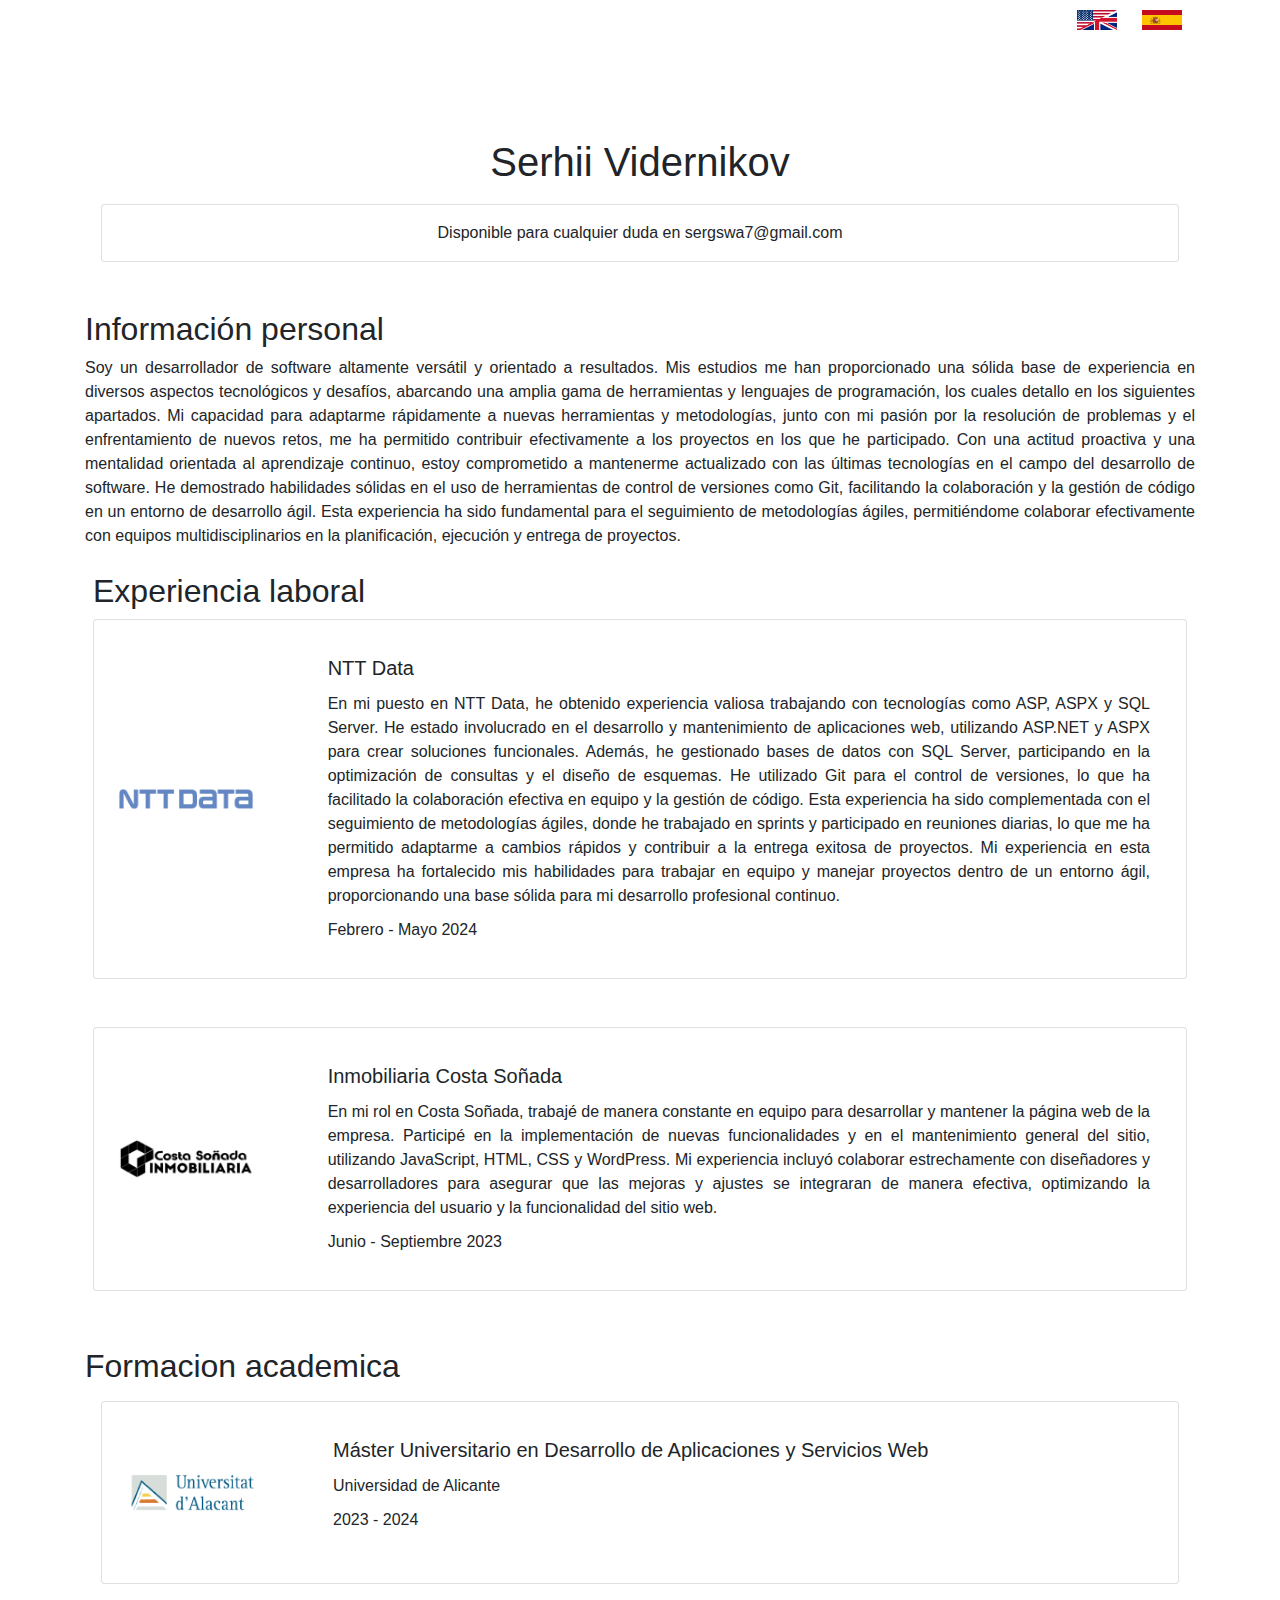
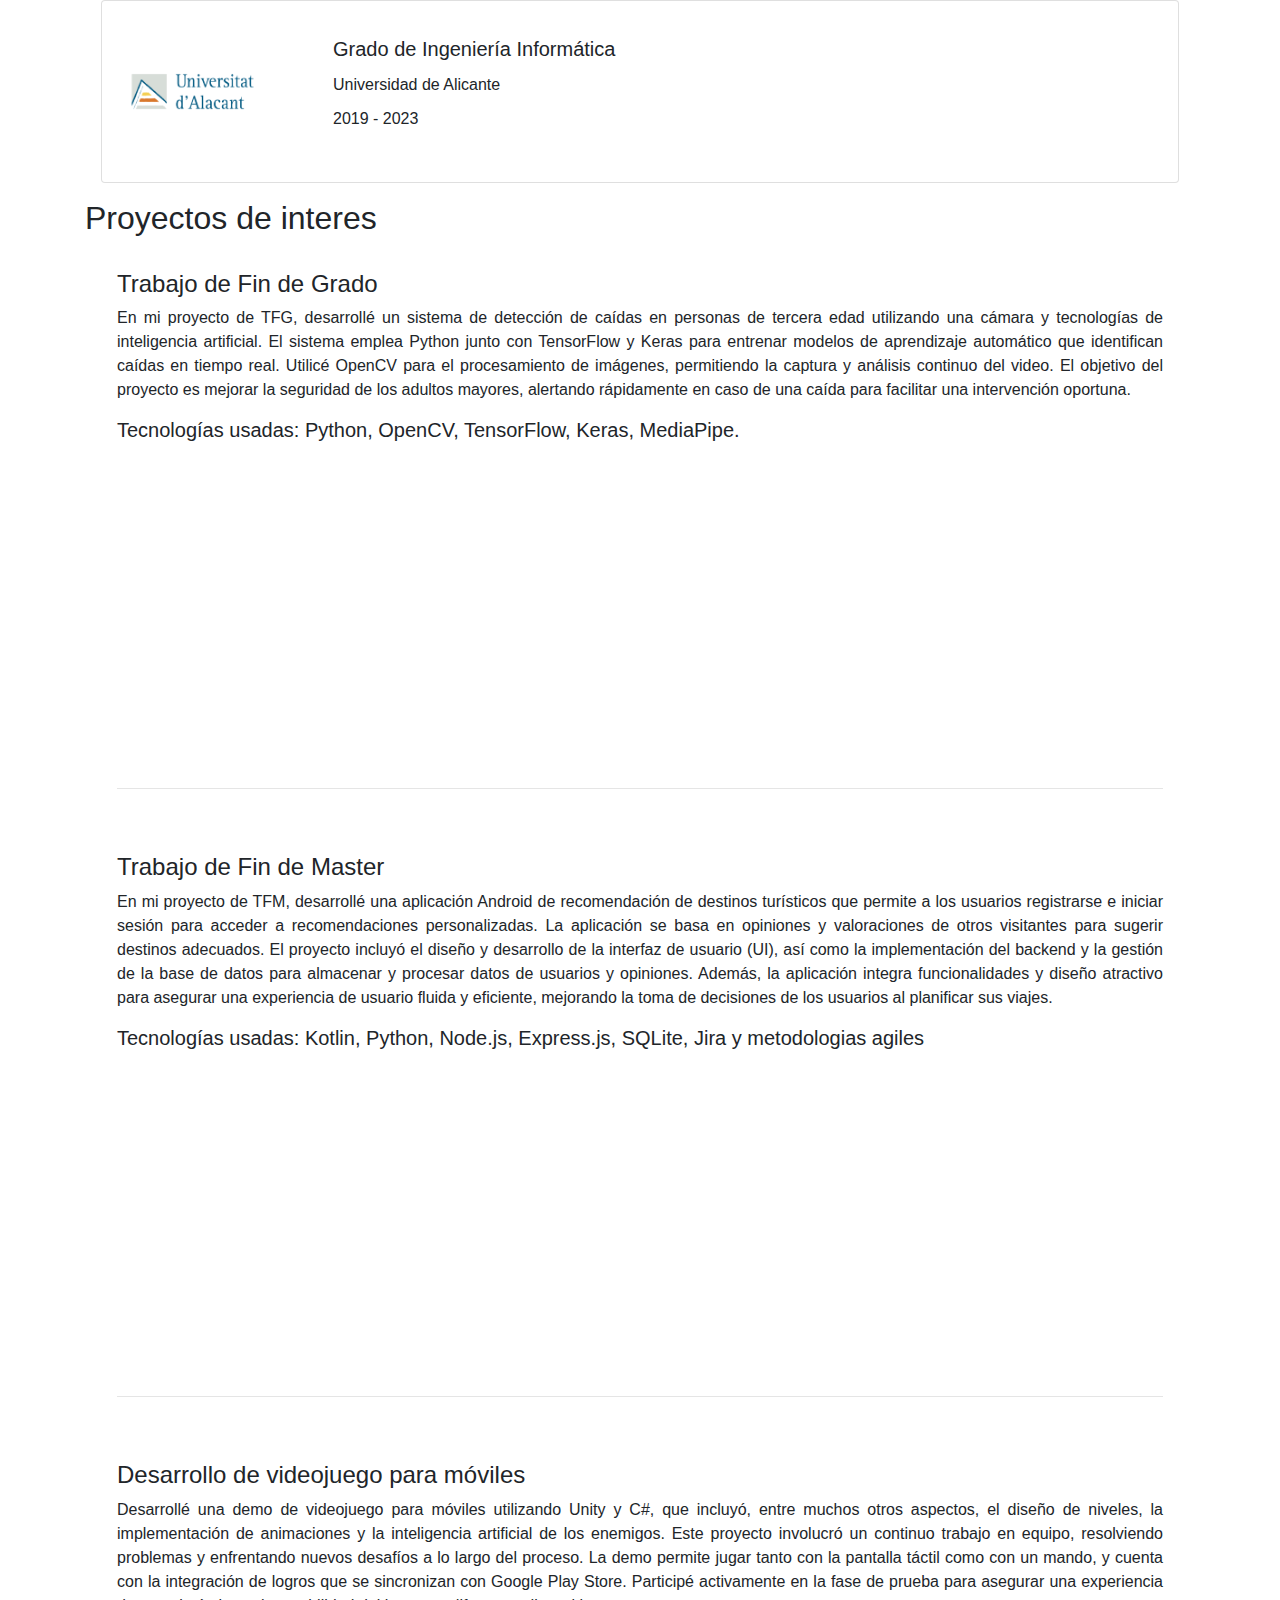
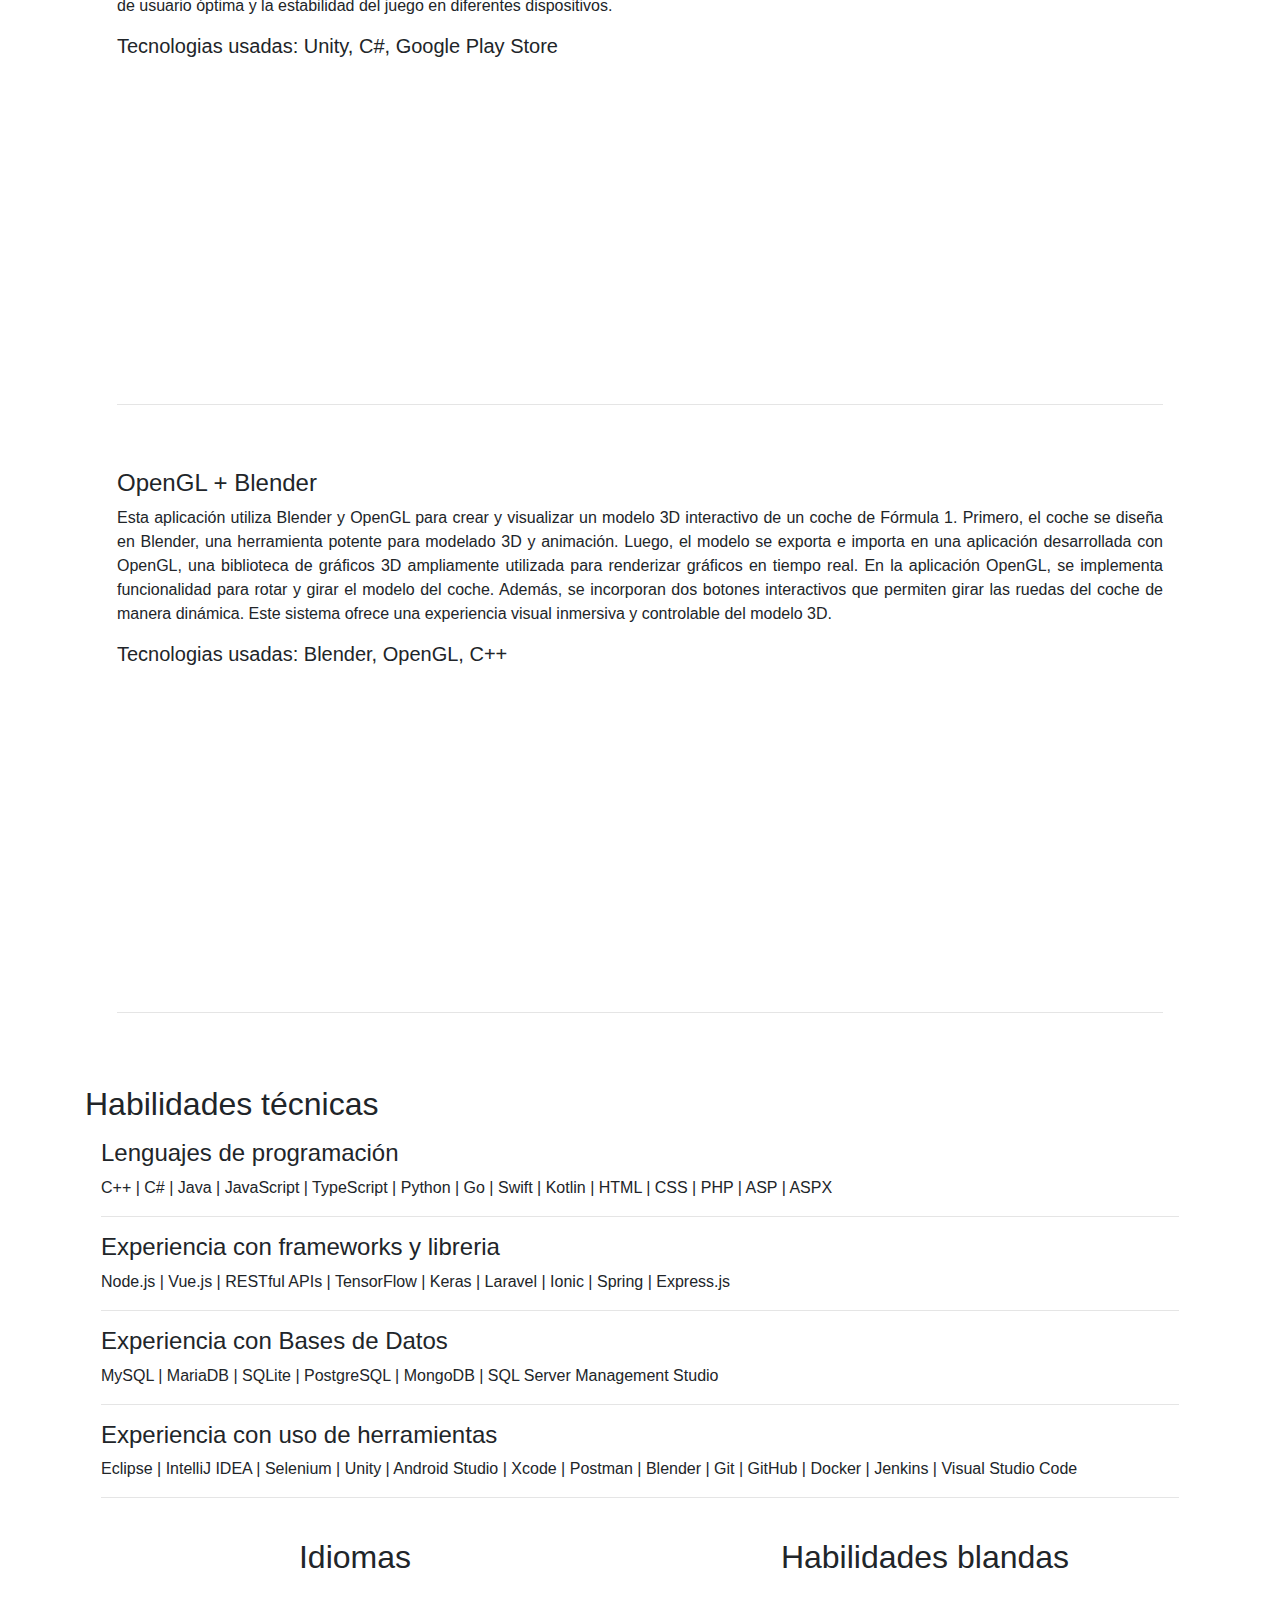
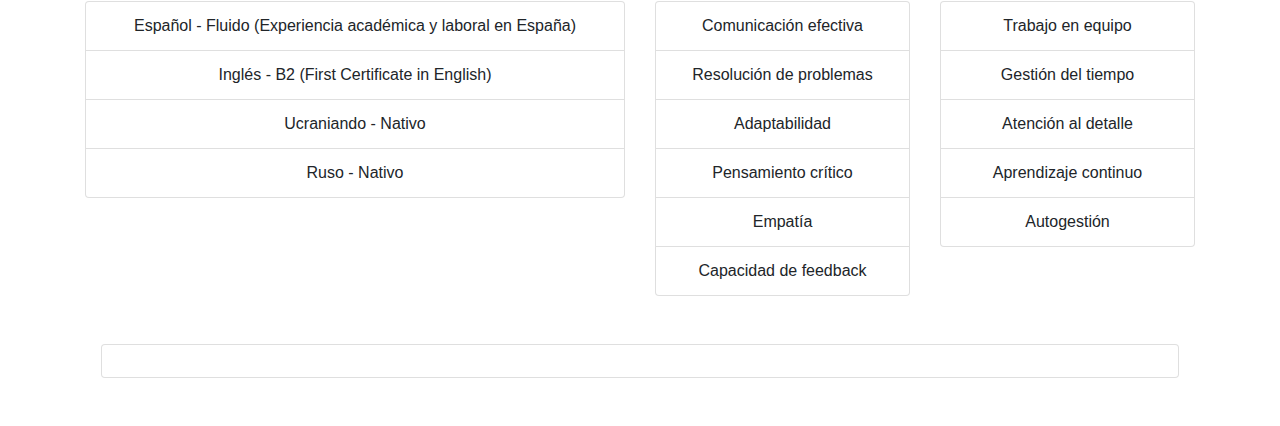
<file: index.html>
<!DOCTYPE html>
<html>

<head>
    <link rel="stylesheet" href="https://cdn.jsdelivr.net/npm/bootstrap@4.4.1/dist/css/bootstrap.min.css"
        integrity="sha384-Vkoo8x4CGsO3+Hhxv8T/Q5PaXtkKtu6ug5TOeNV6gBiFeWPGFN9MuhOf23Q9Ifjh" crossorigin="anonymous">
    <meta charset="UTF-8">
    <meta name="viewport" content="width=device-width, initial-scale=1.0">
    <title>Digital CV</title>
    <link rel="stylesheet" href="style.css">
</head>

<body>
    <div class="container">
        <div class="row">
            <div class="col text-right">
                <div class="btn-group btn-group-toggle" data-toggle="buttons">
                    <label class="btn active">
                        <input type="radio" name="options" id="option1" autocomplete="off"
                            onclick="changeLanguage('en')"> <img src="images/US-UK_Flag.png" alt="English"
                            style="width: 40px; height: 20px;">
                    </label>
                    <label class="btn">
                        <input type="radio" name="options" id="option2" autocomplete="off"
                            onclick="changeLanguage('es')"> <img src="images/es.png" alt="Español"
                            style="width: 40px; height: 20px;">
                    </label>
                </div>
            </div>
        </div>

        <div class="row">
            <div class="col-12 text-center title">
                <h1>Serhii Vidernikov</h1>
            </div>
        </div>
        <div class="row mb-5 mx-3">
            <div class="col card justify-content-center ">
                <p id="contactInfo" class="text-center pt-3"></p>
            </div>
        </div>
        <hl />

        <div class="row">
            <div class="col text-left">
                <h2 id="titleIntro">Informacion personal</h2>
                <p id="intro">Lorem ipsum dolor sit amet, consectetur adipiscing elit, sed do eiusmod tempor incididunt
                    ut
                    labore et dolore magna aliqua. Ut enim ad minim veniam, quis nostrud exercitation ullamco
                    laboris nisi ut aliquip ex ea commodo consequat. Duis aute irure dolor in reprehenderit in
                    voluptate velit esse cillum dolore eu fugiat nulla pariatur. Excepteur sint occaecat cupidatat
                    non proident, sunt in culpa qui officia deserunt mollit anim id est laborum.</p>
            </div>
        </div>
        <div class="row p-2">
            <div class="col text-left ">
                <h2 id="expTitle">Experiencia laboral</h2>
                <div id="expContent"></div>
            </div>
        </div>
        <div class="row">
            <div class="col text-left">
                <h2 id="academTitle">Formacion academica</h2>
                <div id="academContainer">

                </div>
            </div>
        </div>
        <div class="row">
            <div class="col text-left">
                <h2 id="proyectosTitle">Proyectos de interes</h2>
                <div id="proyectosContainer">

                </div>
            </div>
        </div>
        <div class="row">
            <div class="col text-left my-4">
                <h2 id="tecnTitle">Habilidades tecnicas</h2>
                <div id="tecnContainer" class="m-3">

                </div>
            </div>
        </div>
        <div class="row mb-5">
            <div class="col-12 col-md-6 mb-4">
                <h2 id="languages" class="mb-4 text-center">Idiomas</h2>
                <ul class="list-group text-center" id="languagesContainer">

                </ul>

            </div>
            <div class="col-12 col-md-6">
                <h2 id="softSkillsTitle" class="mb-sm-4 text-center">Habilidades blandas</h2>
                <div class="row text-center justify-content-center">
                    <div class="col-12 col-md-6 ">
                        <ul class="list-group" id="softSkillsList1">
                        </ul>
                    </div>
                    <div class="col-12 col-md-6">
                        <ul class="list-group" id="softSkillsList2">
                        </ul>
                    </div>
                </div>
            </div>
        </div>
        <div class="row mb-5 mx-3">
            <div class="col card justify-content-center ">
                <p id="contactInfo" class="text-center pt-3"></p>
            </div>
        </div>
    </div>
    <script src="script.js"></script>
</body>


</html>
</file>
<file: index2.html>
<!DOCTYPE html>
<html>
    <head>
        <link rel="stylesheet" href="https://cdn.jsdelivr.net/npm/bootstrap@4.4.1/dist/css/bootstrap.min.css" integrity="sha384-Vkoo8x4CGsO3+Hhxv8T/Q5PaXtkKtu6ug5TOeNV6gBiFeWPGFN9MuhOf23Q9Ifjh" crossorigin="anonymous">
        <meta charset="UTF-8">
        <meta name="viewport" content="width=device-width, initial-scale=1.0">
        <title>Digital CV</title>
    </head>
    <body>
        <div class="container">
            <div class="row">
                <div class="col">Probando</div>
                <div class="col">Probando</div>
                <div class="col">Probando</div>
            </div>
        </div>
    </body>
</html>
</file>
<file: style.css>
.col,
.col-1,
.col-2,
.col-3,
.col-4,
.col-5,
.col-6,
.col-7,
.col-8,
.col-9,
.col-10,
.col-11,
.col-12 {
    /* border: solid red;  */
}

.row {
    /* border: solid green; */
}

.card {
    font-family: 'Josefin Sans', sans-serif;

}

.custom-card {
    box-shadow: 0px 0px 0px gray;
    transition: box-shadow 0.3s ease-in-out;
}

.custom-card:hover {
    position: relative;
    background: white;
    border: 1px solid #ddd;
    box-shadow: 10px 10px 16px gray;

    border-radius: 8px;
    overflow: hidden;
    transition: box-shadow 0.3s ease;
}

p{
    text-align: justify;
}

body {
    /* background: #1B1B25; */
    /* color: #fff; */
    font-family: 'Josefin Sans', sans-serif;
}

.separator {
    width: 30%;
}

.title {
    margin-top: 100px;
    margin-bottom: 10px;

    a {
        color: #DB4D57;

        &:hover {
            text-decoration: none;
            font-weight: bold;
        }
    }
}
</file>
